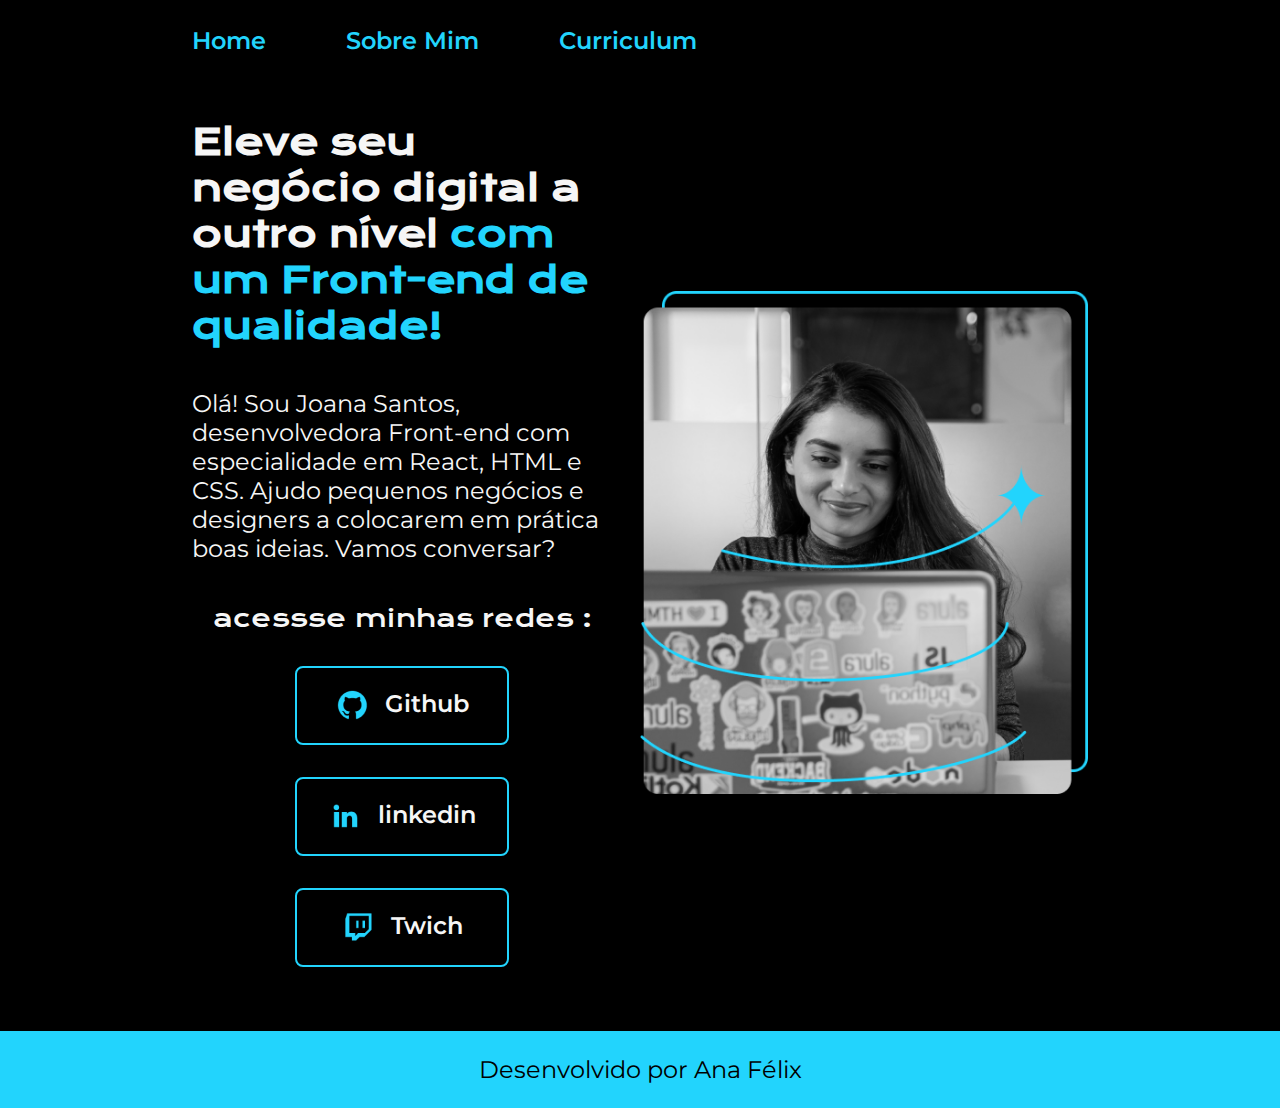
<file: index.html>
<!DOCTYPE html>
<html lang="pt-br">

<head>
    <meta charset="UTF-8">
    <meta http-equiv="X-UA-Compatible" content="IE=edge">
    <meta name="viewport" content="width=device-width, initial-scale=1.0">
    <title>portifolio</title>
    <link rel="stylesheet" href="./styles.css/stylecss.css">
</head>

<body>
   <hader class="cabecalho">
        <nav class="cabecalho__menu">
            <a class="cabecalho__menu__link" href="index.html"> Home</a>
            <a class="cabecalho__menu__link" href="/assets/assets/about.html">Sobre Mim</a>
            <a class="cabecalho__menu__link" href="./assets/assets/curriculum.html"> Curriculum</a> 
        </nav>
   </hader> 

    <main class="apresentacao">
            <section class="apresentacao-conteudo">
                <h1 class="apresentacao-titulo">Eleve seu negócio digital a outro nível <strong class="titulo-destaque"> com um Front-end de qualidade!</strong></h1>
                <p class="apresentacao-texto">Olá! Sou Joana Santos, desenvolvedora Front-end com especialidade em React, HTML e CSS.
                    Ajudo pequenos negócios e designers a colocarem em prática boas ideias. Vamos conversar?</p>
                <div class="media-like">
                    <h2 class="apresentacao__links__subtitulo">acessse minhas redes :</h2>

                    <a class="apresentacao__links__navegacao" href="https://github.com">
                        <img src="./assets/assets/github.png">
                        Github
                    </a>

                    <a class="apresentacao__links__navegacao" href="https://linkedin.com">
                        <img src="./assets/assets/linkedin.png">
                        linkedin
                    </a>

                    <a class="apresentacao__links__navegacao" href="https://twich.com">
                        <img src="./assets/assets/twitch.png">
                        Twich
                    </a>

                </div>
             </section>
            <img class="apresentacao__imagem" src="./assets/assets/Imagem.png"  alt="foto Joana santos programando">
                </main>
    <footer class=rodape>
        <p>Desenvolvido por Ana Félix </p>
    </footer>

</body>
</html>
</file>
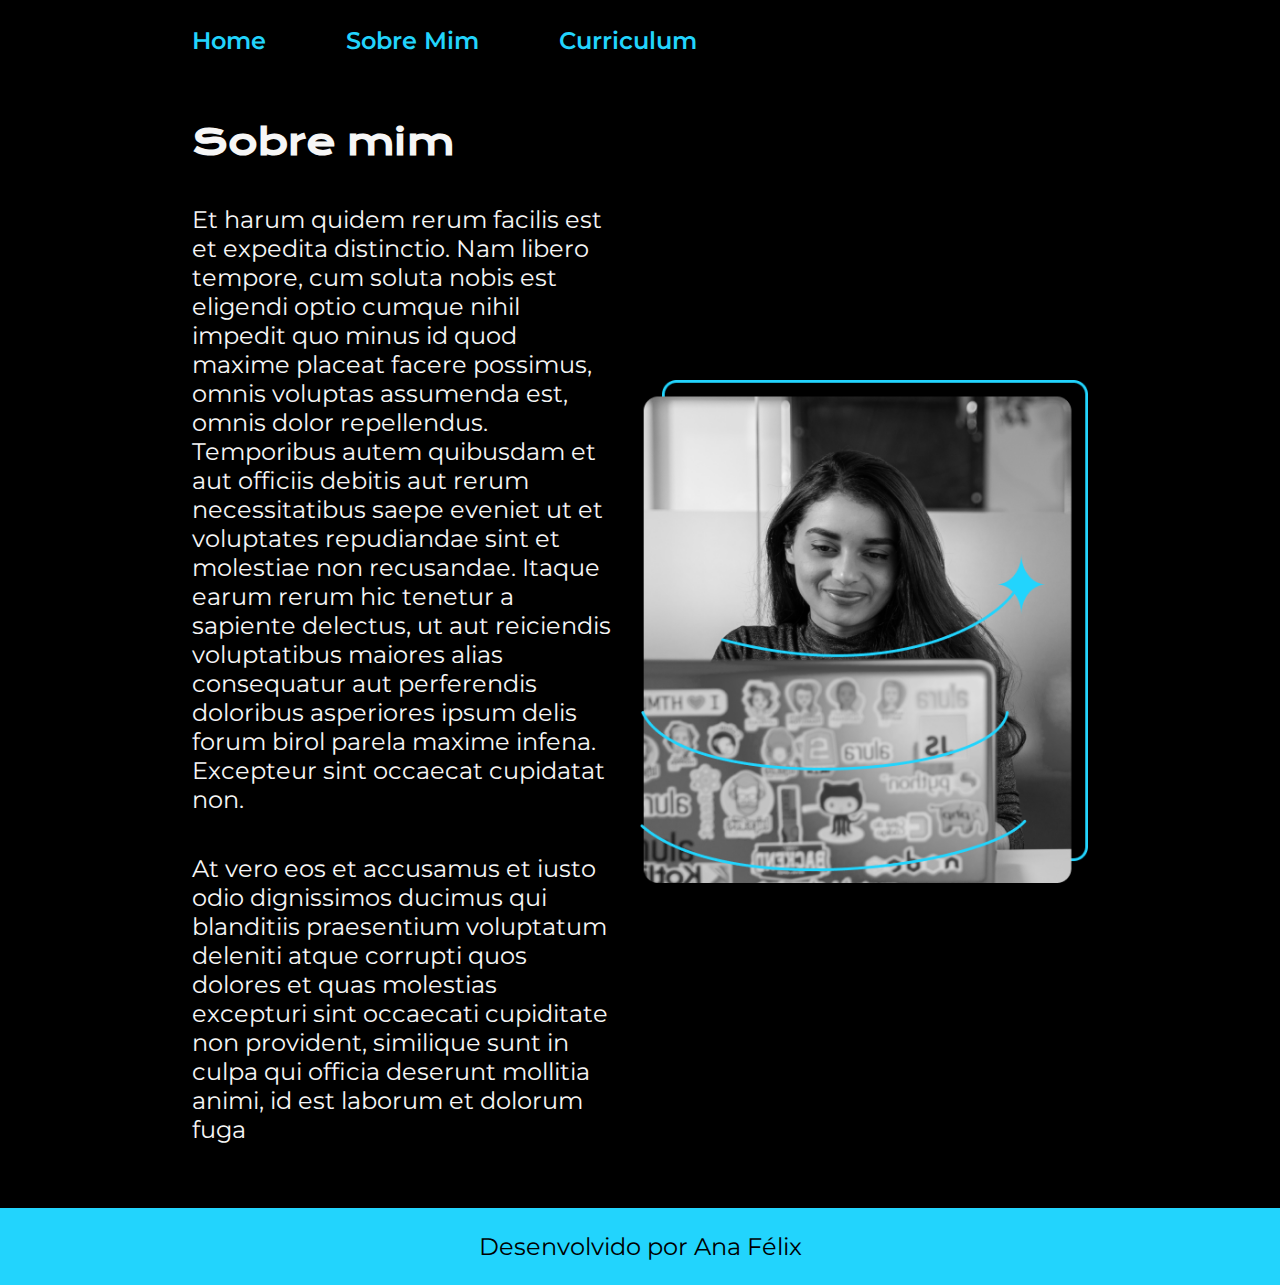
<file: assets/assets/about.html>
<!DOCTYPE html>
<html lang="pt-br">
<head>
    <meta charset="UTF-8">
    <meta http-equiv="X-UA-Compatible" content="IE=edge">
    <meta name="viewport" content="width=device-width, initial-scale=1.0">
    <title>Sobre Mim</title>
    <link rel="stylesheet" href="/styles.css/stylecss.css">
</head>

<body>
    <hader class="cabecalho">
        <nav class="cabecalho__menu">
            <a class="cabecalho__menu__link" href="/index.html"> Home</a>
            <a class="cabecalho__menu__link" href="/assets/assets/about.html">Sobre Mim</a>
           <a class="cabecalho__menu__link" href="./curriculum.html"> Curriculum</a>
           
        </nav>
   </hader> 
  <main class="apresentacao">
    <section class=apresentacao-conteudo>

        <h1 class=apresentacao-titulo>Sobre mim</h1>
        <p class="apresentacao-texto">Et harum quidem rerum facilis est et expedita distinctio. Nam libero tempore, cum soluta nobis est eligendi optio cumque nihil impedit quo minus id quod maxime placeat facere possimus, omnis voluptas assumenda est, omnis dolor repellendus. Temporibus autem quibusdam et aut officiis debitis aut rerum necessitatibus saepe eveniet ut et voluptates repudiandae sint et molestiae non recusandae. Itaque earum rerum hic tenetur a sapiente delectus, ut aut reiciendis voluptatibus maiores alias consequatur aut perferendis doloribus asperiores ipsum delis forum birol parela maxime infena. Excepteur sint occaecat cupidatat non.</p>
        <p class="apresentacao-texto">At vero eos et accusamus et iusto odio dignissimos ducimus qui blanditiis praesentium voluptatum deleniti atque corrupti quos dolores et quas molestias excepturi sint occaecati cupiditate non provident, similique sunt in culpa qui officia deserunt mollitia animi, id est laborum et dolorum fuga</p>
    </section>
    <img class="apresentacao__imagem" src="./Imagem.png"  alt="foto Joana santos programando">
</main>


  <footer class=rodape>
    <p>Desenvolvido por Ana Félix </p>
</footer>
</body>
</html>
</file>
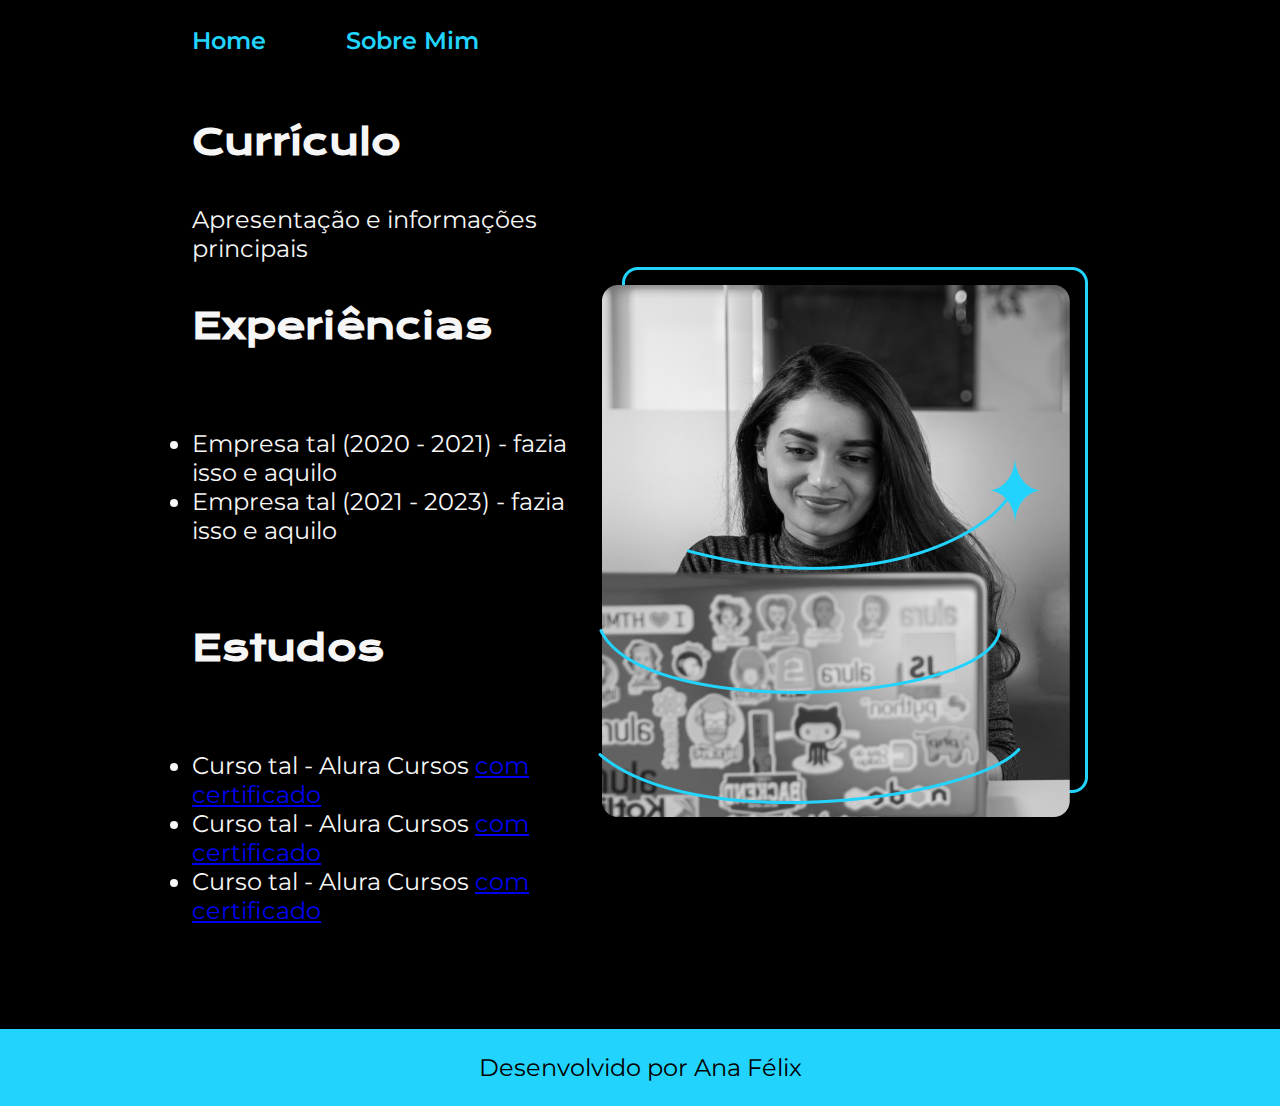
<file: assets/assets/curriculum.html>
<!DOCTYPE html>
<html lang="pt-br">
<head>
    <meta charset="UTF-8">
    <meta http-equiv="X-UA-Compatible" content="IE=edge">
    <meta name="viewport" content="width=device-width, initial-scale=1.0">
    <title>Sobre Mim</title>
    <link rel="stylesheet" href="/styles.css/stylecss.css">
</head>
<body>
    <hader class="cabecalho">
        <nav class="cabecalho__menu">
            <a class="cabecalho__menu__link" href="/index.html"> Home</a>
            <a class="cabecalho__menu__link" href="/assets/assets/about.html">Sobre Mim</a>
           
        </nav>
   </hader> 
  <main class="apresentacao" >
    <section class="apresentacao-conteudo">
        
        <h1 class="apresentacao-titulo">Currículo</h1>
        <p class="apresentacao-texto">
            Apresentação e informações principais
        </p>
        <h2 class="apresentacao-titulo">Experiências</h2>
        <p class="apresentacao-texto">
        <ul class="apresentacao-texto">
            <li> Empresa tal (2020 - 2021) - fazia isso e aquilo </li>
            <li> Empresa tal (2021 - 2023) - fazia isso e aquilo </li>
        </ul>
        </p>
        <h2 class="apresentacao-titulo">Estudos</h2>
        <p class="apresentacao-texto">
        <ul class="apresentacao-texto">
            <li>Curso tal - Alura Cursos <a href="linkdocertificado">com certificado</a> </li>
            <li>Curso tal - Alura Cursos <a href="linkdocertificado">com certificado</a></li>
            <li>Curso tal - Alura Cursos <a href="linkdocertificado">com certificado</a></li>
        </ul>
        </p>    
    </section>
    <img src="./Imagem.png" alt="Foto da Joana Santos programando">

  </main>

  <footer class=rodape>
    <p>Desenvolvido por Ana Félix </p>
</footer>
</body>
</html>
</file>
<file: styles.css/stylecss.css>
@import url('https://fonts.googleapis.com/css2?family=Krona+One&family=Montserrat&display=swap');
:root{
    --cor-primaria: #000000;
    --cor-secundaria: #F6F6F6;
    --cor-terciaria:#22D4FD;
    --cor-hover: #272727;

    --fonte-primaria: 'Krona One', sans-serif;
    --font-secundaria: 'Montserrat', sans-serif;
}

* {
    margin:0;
    padding:0;
}
body { 
    box-sizing: border-box;
    background-color: var(--cor-primaria);
    color: var(--cor-secundaria);
}


.cabecalho__menu{
    padding: 2% 0% 0% 15%; 
    display: flex;
    gap: 80px;
}

.cabecalho__menu__link {
    font-family: var(--font-secundaria);
    font-size: 1.5rem;
    font-weight: 600;
    color: var(--cor-terciaria);
    text-decoration: none;
}

.apresentacao {
    padding: 5% 15%;
    display: flex;
    align-items: center;
    justify-content: space-between;
    gap: 28px;
}

.apresentacao-conteudo {

    width: 50%;
    display: flex;
    flex-direction: column;
    gap: 40px;
}

.apresentacao-titulo {
    /* 16 px = a rem pega pixel e divide por16*/
    font-size: 2.25rem;
    font-family: var(--fonte-primaria);
}

.titulo-destaque {
    color: var(--cor-terciaria);
}

.apresentacao-texto {
    font-size: 1.5rem;
    font-family: var(--font-secundaria);
}

.media-like {
    display: flex;
    flex-direction: column;
    justify-content: space-between;
    align-items: center;
    gap: 32px;
}

.apresentacao__links__subtitulo {
    font-family: var(--fonte-primaria);
    font-weight: 400;
    font-size: 1.5rem;
    }

.apresentacao__links__navegacao {
     display: flex;
     justify-content: center;
     gap: 16px;
     border: 2px solid var(--cor-terciaria);
     width: 50%;
     text-align: center;
     border-radius: 8px;
     font-size: 1.5rem;
     font-weight: 600;
     padding: 21.5px 0;
     text-decoration: none;
     color: var(--cor-secundaria);
     font-family: var(--font-secundaria); 
}

.apresentacao__links__link:hover{ 
    background-color: var(--cor-hover);
}

.apresentacao__imagem{
    width: 50%;


}
.rodape {
    padding: 24px;
    color: var(--cor-primaria);
    background-color: var(--cor-terciaria);
    text-align: center;
    font-family: var(--font-secundaria);
    font-size: 1.5rem;
    font-weight: 400;
}

@media (max-width:1200px) {

    .cabecalho__menu{

        padding: 10%;
        justify-content: center;

    }
    .apresentacao {
        flex-direction: column-reverse;
        padding: 5%;
    }

    .apresentacao-conteudo {
        width:auto;


    }
}
</file>
